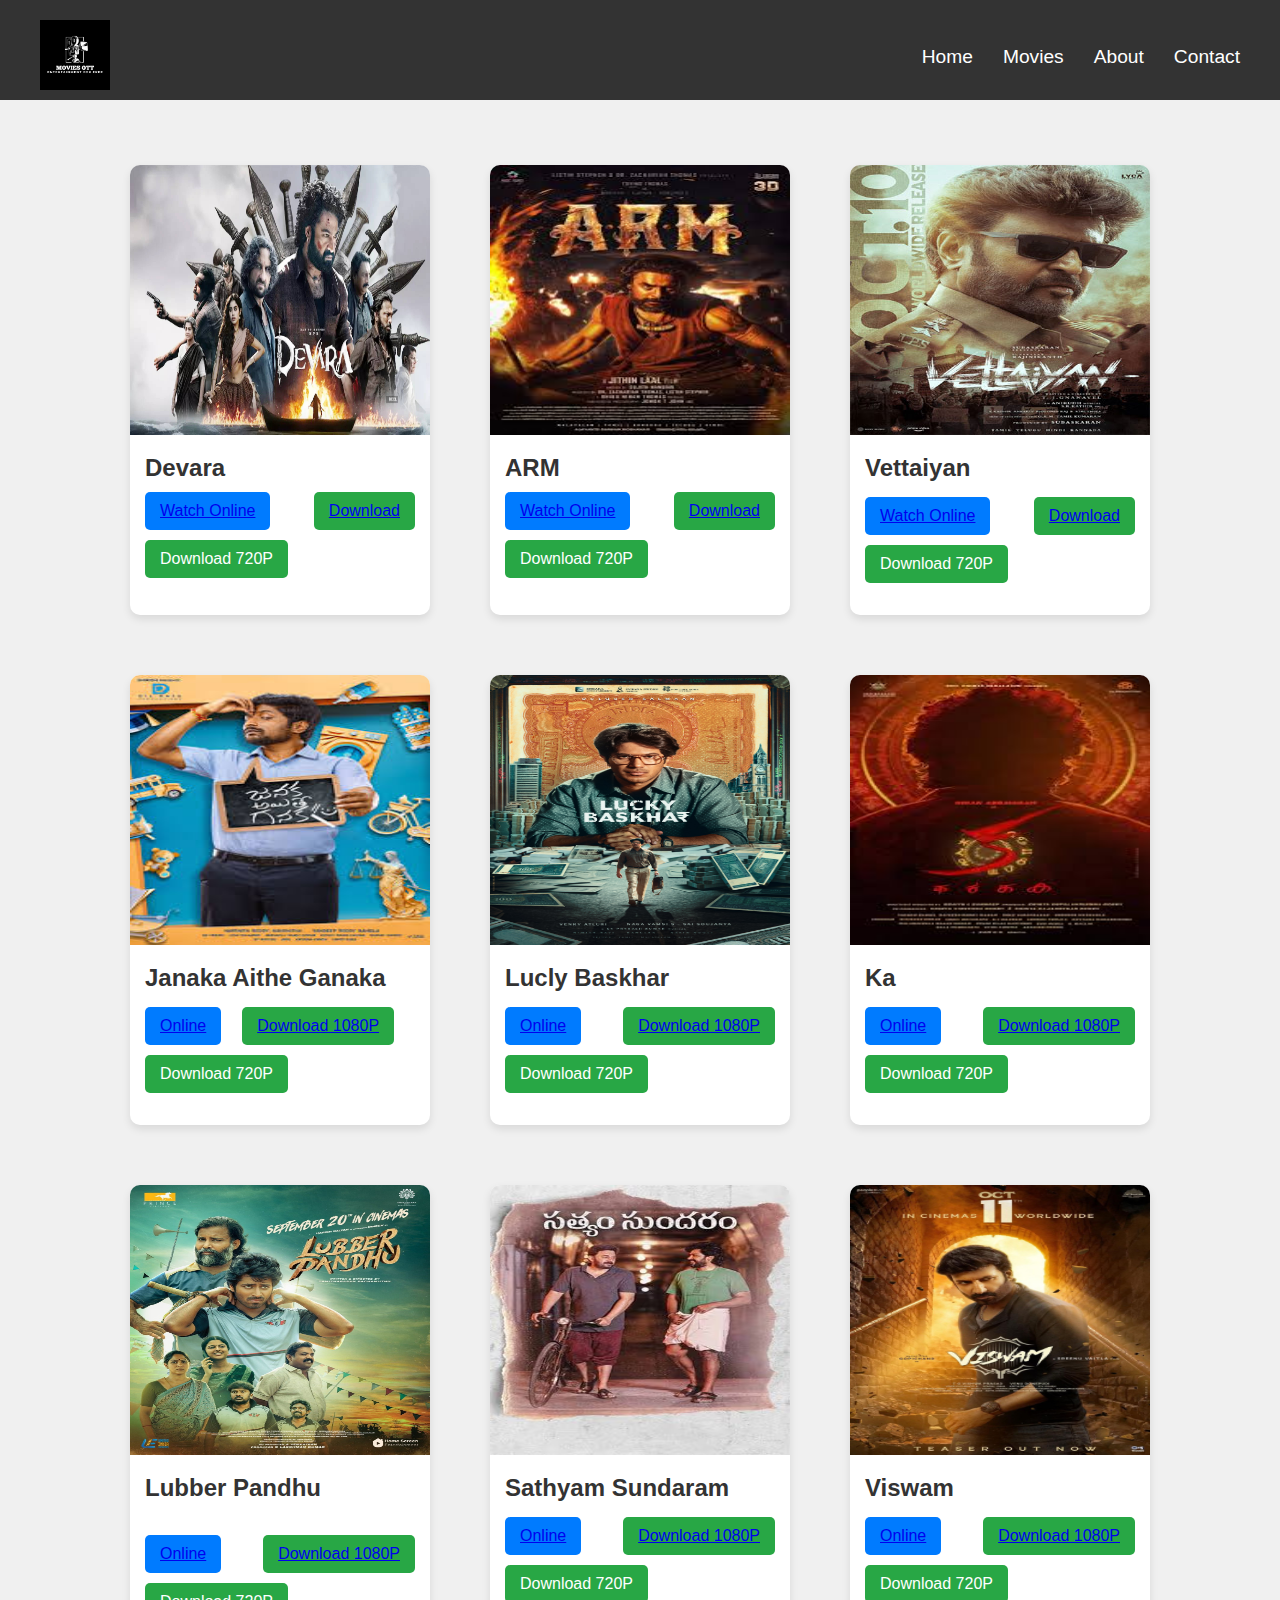
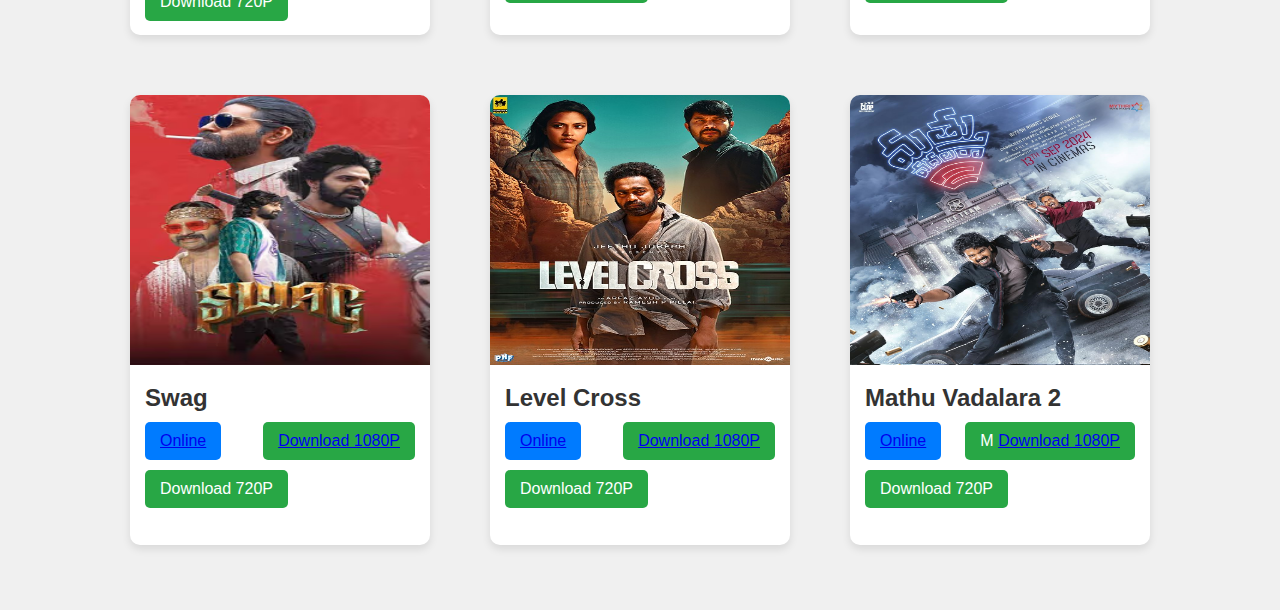
<file: index.html>
<!DOCTYPE html>
<html lang="en">
<head>
    <meta charset="UTF-8">
    <meta name="viewport" content="width=device-width, initial-scale=1.0">
    <title>MoviesOTT</title>
    <link rel="stylesheet" href="style.css">
</head>
<body>
    <nav class="navbar">
        <div class="logo">
            <img src="images/logo.png" alt="Logo">
        </div>
        <ul class="nav-links">
            <li><a href="#">Home</a></li>
            <li><a href="#">Movies</a></li>
            <li><a href="#">About</a></li>
            <li><a href="#">Contact</a></li>
        </ul>
    </nav>
    
    <div class="card-container">
        <div class="movie-card">
            <img src="images/devara.cms" alt="Movie Poster">
            <div class="movie-details">
                <h2>Devara</h2>
                <div class="buttons">
                    <button class="button watch-trailer">
                        <a href="https://tg-movies4u.tgmkvofcl.workers.dev/watch/845217?hash=AgADZR" target="_self">Watch Online</a>

                    </button>
                    <button class="button more-info">
                        <a href="https://tg-movies4u.tgmkvofcl.workers.dev/845217?hash=AgADZR" target="_self">Download</a>

                    </button>
                    <button class="button more-info">Download 720P</button>
                </div>
            </div>
        </div>

        <div class="movie-card">
            <img src="images/arm.jpg" alt="Movie Poster">
            <div class="movie-details">
                <h2>ARM</h2>
                <div class="buttons">
                    <button class="button watch-trailer">
                        <a href="https://tg-movies4u.tgmkvofcl.workers.dev/watch/845187?hash=AgADex" target="_self">Watch Online</a>

                    </button>
                    <button class="button more-info">
                        <a href="https://tg-movies4u.tgmkvofcl.workers.dev/845187?hash=AgADex" target="_self">Download</a>
                      </button>
                      <button class="button more-info">Download 720P</button>
      
                </div>
            </div>
        </div>

        <div class="movie-card">
            <img src="images/Vettaiyan.jpg" alt="Movie Poster">
            <div class="movie-details">
                <h2>Vettaiyan</h2>

                </p>
                <div class="buttons">
                    <button class="button watch-trailer">
                        <a href="https://tg-movies4u.tgmkvofcl.workers.dev/watch/845167?hash=AgADbx " target="_self">Watch Online</a>
                    </button>
                    <button class="button more-info">
                        <a href="https://tg-movies4u.tgmkvofcl.workers.dev/845167?hash=AgADbx" target="_self">Download</a>

                    </button>
                    <button class="button more-info">Download 720P</button>
                </div>
            </div>
        </div>

        <div class="movie-card">
            <img src="images/jag.jpg" alt="Movie Poster">
            <div class="movie-details">
                <h2>Janaka Aithe Ganaka
                </h2>

                </p>
                <div class="buttons">
                    <button class="button watch-trailer">
                        <a href="https://tg-movies4u.tgmkvofcl.workers.dev/watch/845242?hash=AgADqA" target="_self">Online</a>

                    </button>
                    <button class="button more-info">
                        <a href="https://tg-movies4u.tgmkvofcl.workers.dev/845242?hash=AgADqA" target="_self">Download 1080P</a>

                    </button>
                    <br>

                    <button class="button more-info">Download 720P</button>

            

                </div>
            </div>
        </div>

        <div class="movie-card">
            <img src="images/lucky.jpg" alt="Movie Poster">
            <div class="movie-details">
                <h2>Lucly Baskhar</h2>

                </p>
                <div class="buttons">
                    <button class="button watch-trailer">
                        <a href="https://tg-movies4u.tgmkvofcl.workers.dev/watch/849111?hash=AgADKB" target="_self">Online</a>
                    </button>
                    <button class="button more-info">
                        <a href="https://tg-movies4u.tgmkvofcl.workers.dev/849111?hash=AgADKB" target="_self">Download 1080P</a>
                    </button>
                    <button class="button more-info">Download 720P</button>
                </div>
            </div>
        </div>

        <div class="movie-card">
            <img src="images/ka.jpg" alt="Movie Poster">
            <div class="movie-details">
                <h2>Ka</h2>

                </p>
                <div class="buttons">
                    <button class="button watch-trailer">
                        <a href="https://tg-movies4u.tgmkvofcl.workers.dev/watch/849137?hash=AgADZh" target="_self">Online</a>
                    </button>
                    <button class="button more-info">
                        <a href="https://tg-movies4u.tgmkvofcl.workers.dev/849111?hash=AgADKB" target="_self">Download 1080P</a>
                    </button>
                    <button class="button more-info">Download 720P</button>
                </div>
            </div>
        </div>

        <div class="movie-card">
            <img src="images/lp.jpg" alt="Movie Poster">
            <div class="movie-details">
                <h2>Lubber Pandhu</h2>

                </p>
                <br>
                <div class="buttons">
                    <button class="button watch-trailer">
                        <a href="https://tg-movies4u.tgmkvofcl.workers.dev/watch/849216?hash=AgADKw" target="_self">Online</a>
                    </button>
                    <button class="button more-info">
                        <a href="https://tg-movies4u.tgmkvofcl.workers.dev/849216?hash=AgADKw" target="_self">Download 1080P</a>
                    </button>
                    <button class="button more-info">Download 720P</button>
                </div>
            </div>
        </div>
        <div class="movie-card">
            <img src="images/ss.avif" alt="Movie Poster">
            <div class="movie-details">
                <h2>Sathyam Sundaram</h2>

                </p>
                <div class="buttons">
                    <button class="button watch-trailer">
                        <a href="https://tg-movies4u.tgmkvofcl.workers.dev/watch/849234?hash=AgADqQ" target="_self">Online</a>
                    </button>
                    <button class="button more-info">
                        <a href="https://tg-movies4u.tgmkvofcl.workers.dev/849234?hash=AgADqQ" target="_self">Download 1080P</a>
                    </button>
                    <button class="button more-info">Download 720P</button>
                </div>
            </div>
        </div>

        <div class="movie-card">
            <img src="images/viswam.jpg" alt="Movie Poster">
            <div class="movie-details">
                <h2>Viswam</h2>
                </p>
                <div class="buttons">
                    <button class="button watch-trailer">
                        <a href="https://tg-movies4u.tgmkvofcl.workers.dev/watch/849240?hash=AgAD4F" target="_self">Online</a>
                    </button>
                    <button class="button more-info">
                        <a href="https://tg-movies4u.tgmkvofcl.workers.dev/849240?hash=AgAD4F" target="_self">Download 1080P</a>
                    </button>
                    <button class="button more-info">Download 720P</button>
                </div>
            </div>
        </div>

        <div class="movie-card">
            <img src="images/swag.avif" alt="Movie Poster">
            <div class="movie-details">
                <h2>Swag</h2>
            <div class="buttons">
                    <button class="button watch-trailer">
                        <a href="https://tg-movies4u.tgmkvofcl.workers.dev/watch/849256?hash=AgADxx" target="_self">Online</a>
                    </button>
                    <button class="button more-info">
                        <a href="https://tg-movies4u.tgmkvofcl.workers.dev/849256?hash=AgADxx" target="_self">Download 1080P</a>
                    </button>
                    <button class="button more-info">Download 720P</button>
                </div>
            </div>
        </div>
        <div class="movie-card">
            <img src="images/lc.jpg" alt="Movie Poster">
            <div class="movie-details">
                <h2>Level Cross</h2>
                <div class="buttons">
                    <button class="button watch-trailer">
                        <a href="https://tg-movies4u.tgmkvofcl.workers.dev/watch/849308?hash=AgADRh" target="_self">Online</a>
                    </button>
                    <button class="button more-info">
                        <a href="https://tg-movies4u.tgmkvofcl.workers.dev/849308?hash=AgADRh" target="_self">Download 1080P</a>
                    </button>
                    <button class="button more-info">Download 720P</button>
                </div>
            </div>
        </div>

        <div class="movie-card">
            <img src="images/mv2.jpg" alt="Movie Poster">
            <div class="movie-details">
                <h2>Mathu Vadalara 2 </h2>
                <div class="buttons">
                    <button class="button watch-trailer">
                        <a href="https://tg-movies4u.tgmkvofcl.workers.dev/watch/849312?hash=AgADrw" target="_self">Online</a>
                    </button>
                    <button class="button more-info">M
                        <a href="https://tg-movies4u.tgmkvofcl.workers.dev/849312?hash=AgADrw" target="_self">Download 1080P</a>
                    </button>
                    <button class="button more-info">Download 720P</button>
                </div>
            </div>
        </div>

        


        
    </div>
</body>
</html>
</file>
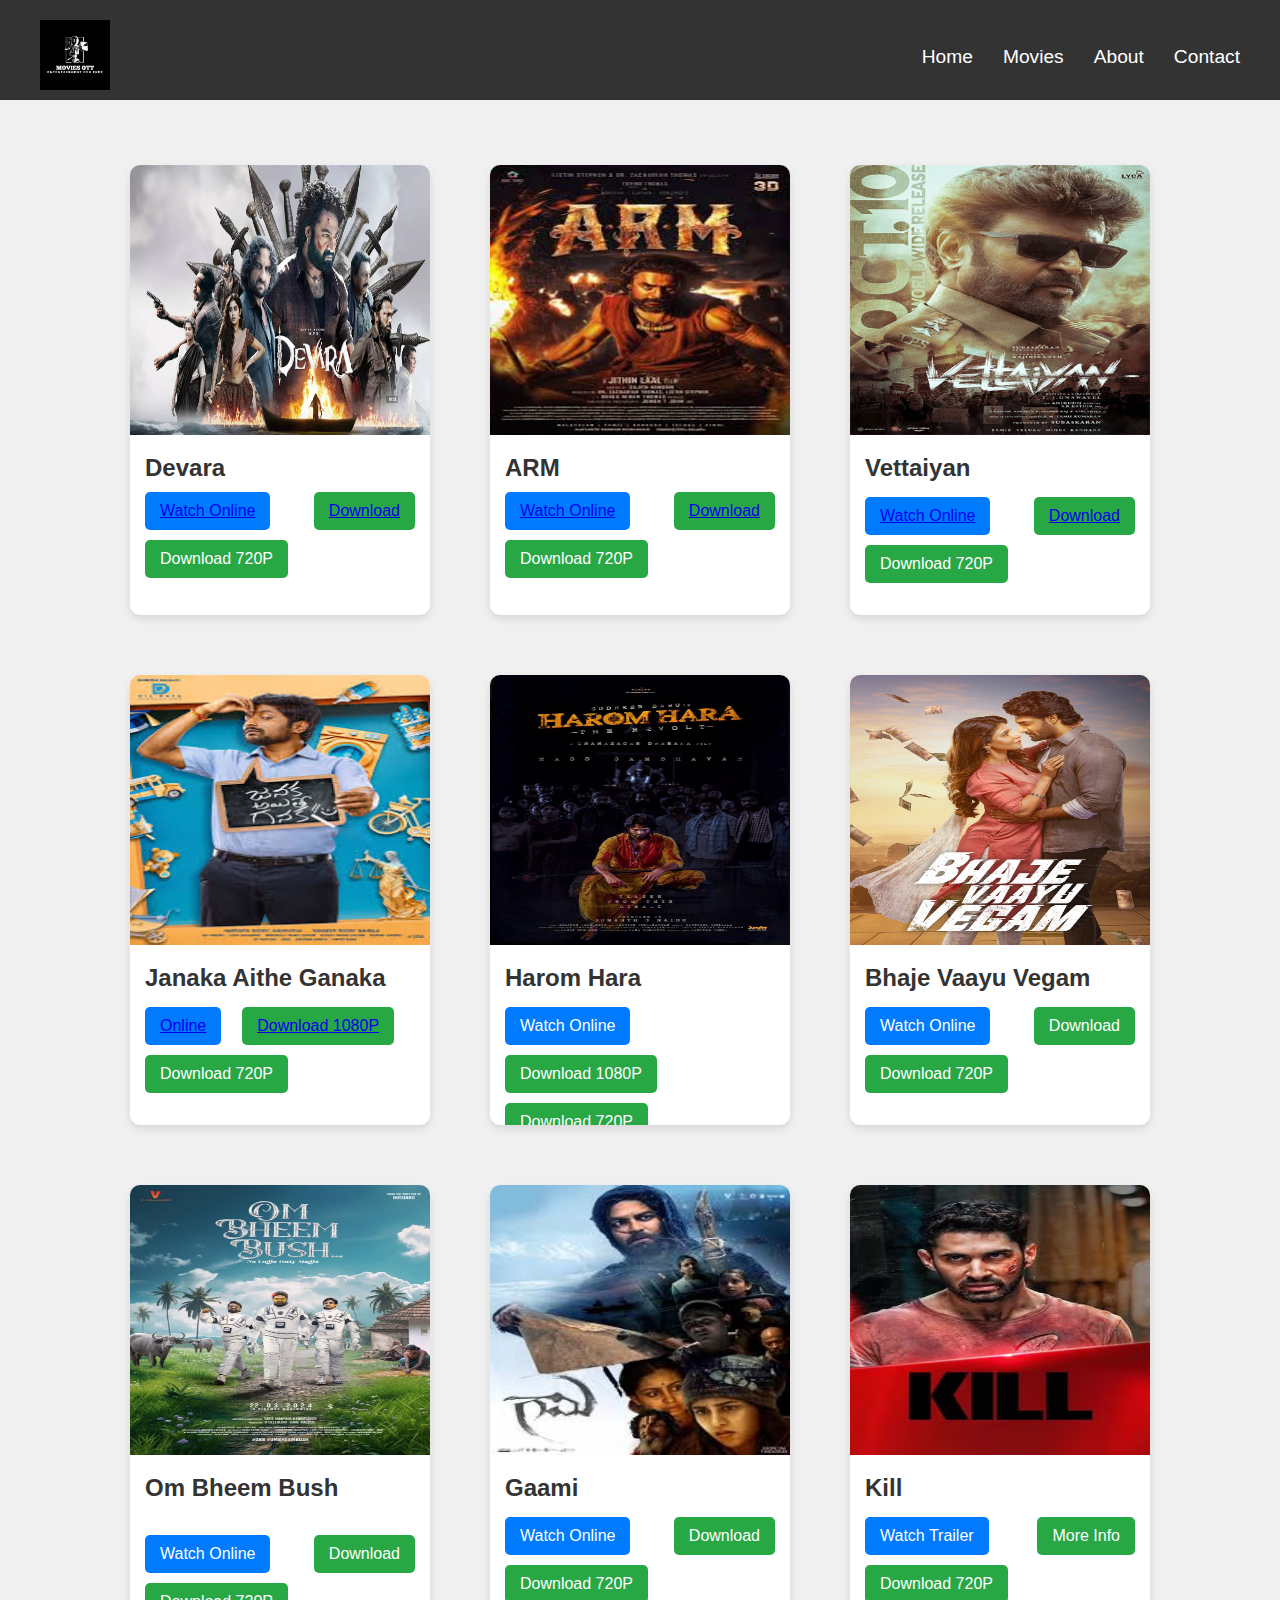
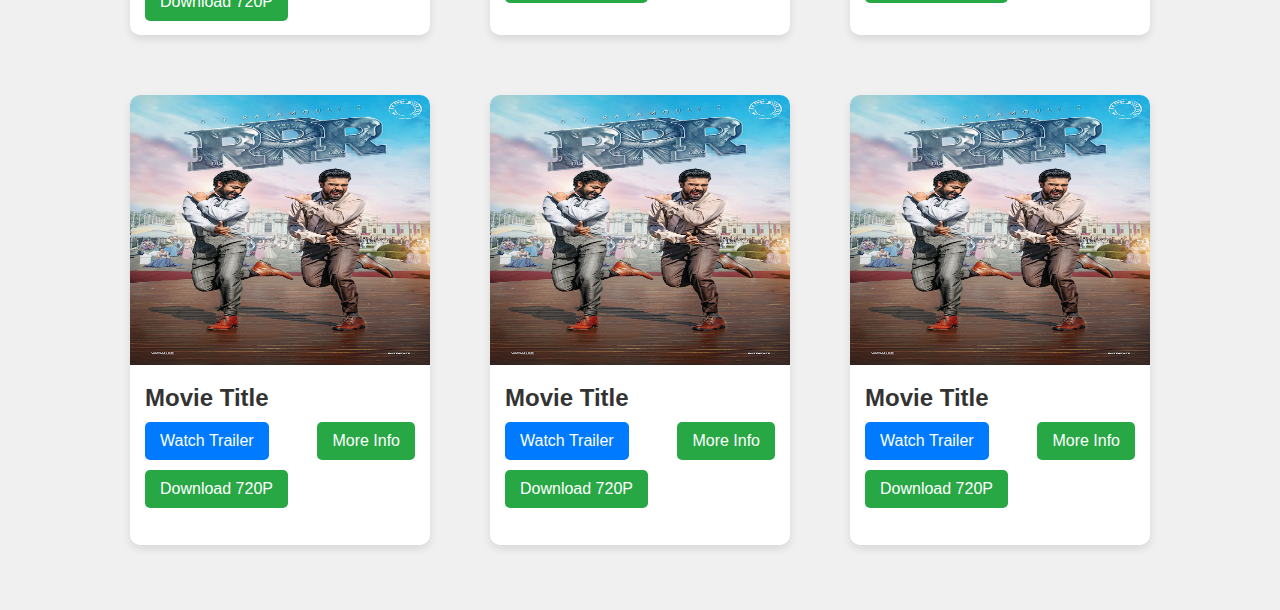
<file: home.html>
<!DOCTYPE html>
<html lang="en">
<head>
    <meta charset="UTF-8">
    <meta name="viewport" content="width=device-width, initial-scale=1.0">
    <title>MoviesOTT</title>
    <link rel="stylesheet" href="style.css">
</head>
<body>
    <nav class="navbar">
        <div class="logo">
            <img src="images/logo.png" alt="Logo">
        </div>
        <ul class="nav-links">
            <li><a href="#">Home</a></li>
            <li><a href="#">Movies</a></li>
            <li><a href="#">About</a></li>
            <li><a href="#">Contact</a></li>
        </ul>
    </nav>
    
    <div class="card-container">
        <div class="movie-card">
            <img src="images/devara.cms" alt="Movie Poster">
            <div class="movie-details">
                <h2>Devara</h2>
                <div class="buttons">
                    <button class="button watch-trailer">
                        <a href="https://tg-movies4u.tgmkvofcl.workers.dev/watch/845217?hash=AgADZR" target="_self">Watch Online</a>

                    </button>
                    <button class="button more-info">
                        <a href="https://tg-movies4u.tgmkvofcl.workers.dev/845217?hash=AgADZR" target="_self">Download</a>

                    </button>
                    <button class="button more-info">Download 720P</button>
                </div>
            </div>
        </div>

        <div class="movie-card">
            <img src="images/arm.jpg" alt="Movie Poster">
            <div class="movie-details">
                <h2>ARM</h2>
                <div class="buttons">
                    <button class="button watch-trailer">
                        <a href="https://tg-movies4u.tgmkvofcl.workers.dev/watch/845187?hash=AgADex" target="_self">Watch Online</a>

                    </button>
                    <button class="button more-info">
                        <a href="https://tg-movies4u.tgmkvofcl.workers.dev/845187?hash=AgADex" target="_self">Download</a>
                      </button>
                      <button class="button more-info">Download 720P</button>
      
                </div>
            </div>
        </div>

        <div class="movie-card">
            <img src="images/Vettaiyan.jpg" alt="Movie Poster">
            <div class="movie-details">
                <h2>Vettaiyan</h2>

                </p>
                <div class="buttons">
                    <button class="button watch-trailer">
                        <a href="https://tg-movies4u.tgmkvofcl.workers.dev/watch/845167?hash=AgADbx " target="_self">Watch Online</a>
                    </button>
                    <button class="button more-info">
                        <a href="https://tg-movies4u.tgmkvofcl.workers.dev/845167?hash=AgADbx" target="_self">Download</a>

                    </button>
                    <button class="button more-info">Download 720P</button>
                </div>
            </div>
        </div>

        <div class="movie-card">
            <img src="images/jag.jpg" alt="Movie Poster">
            <div class="movie-details">
                <h2>Janaka Aithe Ganaka
                </h2>

                </p>
                <div class="buttons">
                    <button class="button watch-trailer">
                        <a href="https://tg-movies4u.tgmkvofcl.workers.dev/watch/845242?hash=AgADqA" target="_self">Online</a>

                    </button>
                    <button class="button more-info">
                        <a href="https://tg-movies4u.tgmkvofcl.workers.dev/845242?hash=AgADqA" target="_self">Download 1080P</a>

                    </button>
                    <br>

                    <button class="button more-info">Download 720P</button>

            

                </div>
            </div>
        </div>

        <div class="movie-card">
            <img src="images/6.jpg" alt="Movie Poster">
            <div class="movie-details">
                <h2>Harom Hara</h2>

                </p>
                <div class="buttons">
                    <button class="button watch-trailer">Watch Online</button>
                    <button class="button more-info">Download 1080P</button>
                    <button class="button more-info">Download 720P</button>
                </div>
            </div>
        </div>

        <div class="movie-card">
            <img src="images/7.jpg" alt="Movie Poster">
            <div class="movie-details">
                <h2>Bhaje Vaayu Vegam</h2>

                </p>
                <div class="buttons">
                    <button class="button watch-trailer">Watch Online</button>
                    <button class="button more-info">Download</button>
                    <button class="button more-info">Download 720P</button>
                </div>
            </div>
        </div>

        <div class="movie-card">
            <img src="images/8.jpg" alt="Movie Poster">
            <div class="movie-details">
                <h2>Om Bheem Bush</h2>

                </p>
                <br>
                <div class="buttons">
                    <button class="button watch-trailer">Watch Online</button>
                    <button class="button more-info">Download</button>
                    <button class="button more-info">Download 720P</button>
                </div>
            </div>
        </div>
        <div class="movie-card">
            <img src="images/9.jpeg" alt="Movie Poster">
            <div class="movie-details">
                <h2>Gaami</h2>

                </p>
                <div class="buttons">
                    <button class="button watch-trailer">Watch Online</button>
                    <button class="button more-info">Download</button>
                    <button class="button more-info">Download 720P</button>
                </div>
            </div>
        </div>

        <div class="movie-card">
            <img src="images/ET00374797.avif" alt="Movie Poster">
            <div class="movie-details">
                <h2>Kill</h2>
                </p>
                <div class="buttons">
                    <button class="button watch-trailer">Watch Trailer</button>
                    <button class="button more-info">More Info</button>
                    <button class="button more-info">Download 720P</button>
                </div>
            </div>
        </div>

        <div class="movie-card">
            <img src="images/2.jpg" alt="Movie Poster">
            <div class="movie-details">
                <h2>Movie Title</h2>
            <div class="buttons">
                    <button class="button watch-trailer">Watch Trailer</button>
                    <button class="button more-info">More Info</button>
                    <button class="button more-info">Download 720P</button>
                </div>
            </div>
        </div>
        <div class="movie-card">
            <img src="images/2.jpg" alt="Movie Poster">
            <div class="movie-details">
                <h2>Movie Title</h2>
                <div class="buttons">
                    <button class="button watch-trailer">Watch Trailer</button>
                    <button class="button more-info">More Info</button>
                    <button class="button more-info">Download 720P</button>
                </div>
            </div>
        </div>

        <div class="movie-card">
            <img src="images/2.jpg" alt="Movie Poster">
            <div class="movie-details">
                <h2>Movie Title</h2>
                <div class="buttons">
                    <button class="button watch-trailer">Watch Trailer</button>
                    <button class="button more-info">More Info</button>
                    <button class="button more-info">Download 720P</button>
                </div>
            </div>
        </div>

        


        
    </div>
</body>
</html>
</file>
<file: style.css>
body {
    font-family: Arial, sans-serif;
    background-color: #f0f0f0;
    margin: 0;
    padding: 0;
}

.navbar {
    background-color: #333;
    color: white;
    padding: 20px 40px;  /* Larger padding for larger screens */
    display: flex;
    align-items: center;
    justify-content: space-between;
    height: 60px;
    flex-wrap: wrap;
}

.logo img {
    height: 70px;  /* Slightly larger logo for better visibility on larger screens */
}

.nav-links {
    list-style: none;
    display: flex;
    gap: 30px;
    margin: 0;
}

.nav-links li {
    display: inline;
}

.nav-links a {
    color: white;
    text-decoration: none;
    font-size: 1.2em;
}

.nav-links a:hover {
    text-decoration: underline;
}

.card-container {
    display: flex;
    flex-wrap: wrap;
    justify-content: center;
    gap: 20px;
    padding: 20px;
    margin: 25px;
}

.movie-card {
    background-color: #fff;
    border-radius: 10px;
    box-shadow: 0 4px 8px rgba(0, 0, 0, 0.1);
    overflow: hidden;
    width: 300px;  /* Card width for larger screens */
    margin: 20px;
    height: 450px;
    transition: transform 0.2s ease-in-out;
}

.movie-card:hover {
    transform: translateY(-10px);
}

.movie-card img {
    width: 100%;
    height: 60%;  /* Maintains image size on larger screens */
}

.movie-details {
    padding: 15px;
}

.movie-details h2 {
    margin: 0 0 10px;
    font-size: 1.5em;
    color: #333;
}

.movie-details p {
    margin: 0 0 15px;
    color: #666;
}

.buttons {
    display: flex;
    flex-wrap: wrap;  /* Ensure buttons wrap on smaller screens */
    justify-content: space-between;
    gap: 10px;
}

.button {
    padding: 10px 15px;
    border: none;
    border-radius: 5px;
    cursor: pointer;
    font-size: 1em;
    transition: opacity 0.2s ease-in-out; /* Smooth hover transition */
}

.watch-trailer {
    background-color: #007bff;
    color: #fff;
}

.more-info {
    background-color: #28a745;
    color: #fff;
}

.add-favorites {
    background-color: #ffcc00;
    color: #fff;
}

.rate-movie {
    background-color: #ff5733;
    color: #fff;
}

.button:hover {
    opacity: 0.8;
}

/* Laptop and Tablet screens (larger devices) */
@media (max-width: 1024px) {
    .movie-card {
        width: 48%;  /* Cards take up 48% width on tablets/laptops for better distribution */
        height: 400px;  /* Adjusted height for better fitting */
    }

    .buttons {
        justify-content: space-evenly; /* Space buttons evenly on larger screens */
    }

    .navbar {
        padding: 15px 30px;  /* Slightly reduced padding for medium screens */
    }

    .nav-links {
        gap: 20px;
    }

    .logo img {
        height: 65px;
    }

    .movie-details h2 {
        font-size: 1.4em;
    }
}

/* Mobile screens (below 768px) */
@media (max-width: 768px) {
    .movie-card {
        width: 100%;  /* Full width for smaller screens */
        height: auto;  /* Auto height for flexibility */
        margin: 10px 0;
    }

    .buttons {
        flex-direction: column;  /* Stack buttons vertically on small screens */
        gap: 8px;
    }

    .navbar {
        flex-direction: column;
        justify-content: flex-start;
        padding: 10px;
    }

    .nav-links {
        display: flex;
        flex-direction: column;
        gap: 10px;
        align-items: flex-start;
        margin-top: 10px;
    }

    .nav-links a {
        font-size: 1em;
    }

    .logo img {
        height: 50px;
    }

    .movie-details h2 {
        font-size: 1.1em;
    }

    .buttons .button {
        padding: 8px 10px;
        font-size: 0.9em;
    }
}

/* Extra Small mobile screens (below 480px) */
@media (max-width: 480px) {
    .navbar {
        padding: 8px 10px;  /* Further reduce padding for very small screens */
    }

    .nav-links a {
        font-size: 0.9em;
    }

    .buttons .button {
        padding: 8px;
        font-size: 0.8em;
    }
}
</file>
